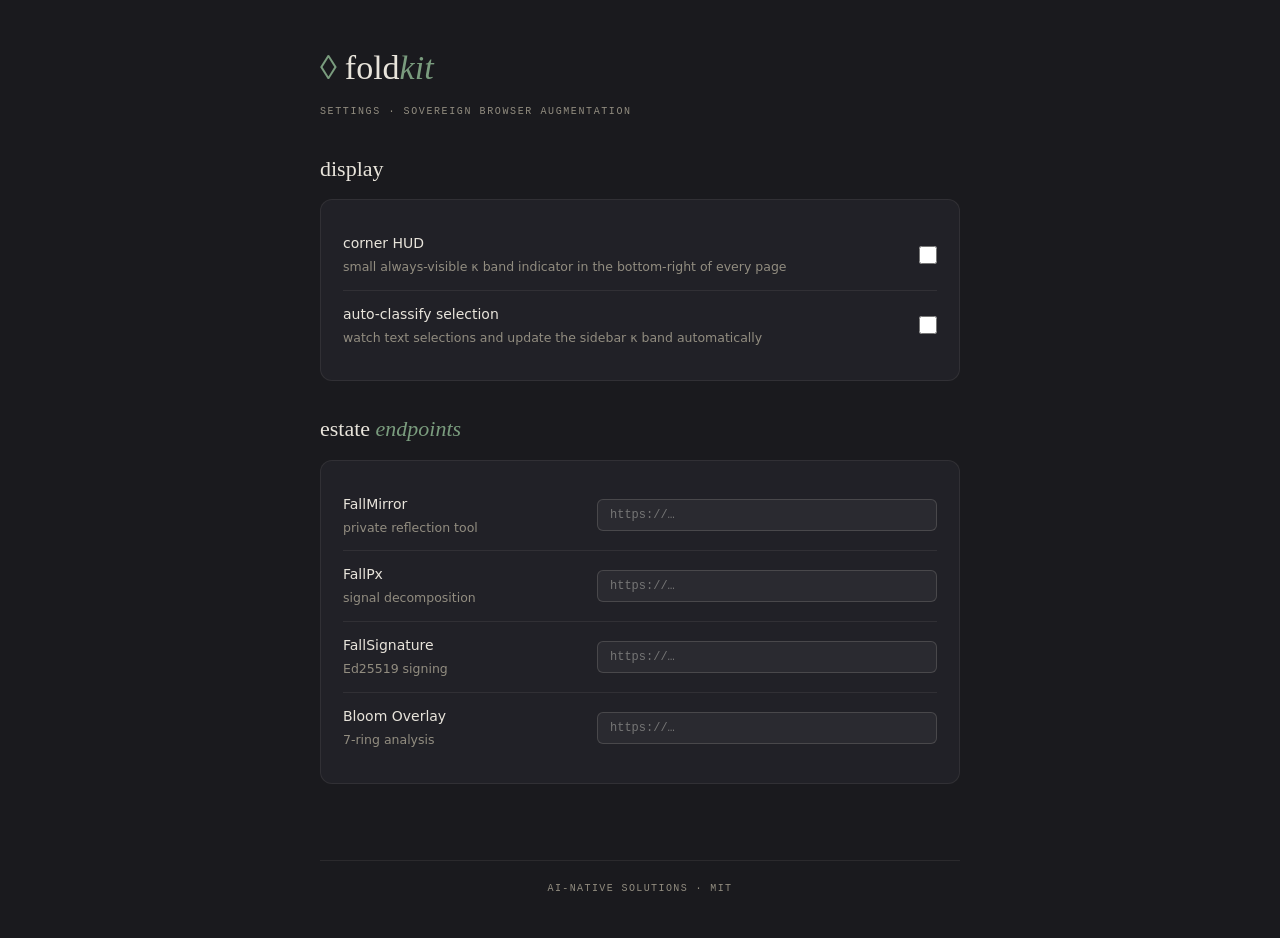
<file: options.html>
<!doctype html>
<html>
<head>
<meta charset="utf-8">
<title>foldkit · settings</title>
<style>
:root {
  --void: #1a1a1e; --deep: #212127; --surface: #2a2a30;
  --line: rgba(232,228,219,0.08); --line2: rgba(232,228,219,0.16);
  --text: #e8e4db; --muted: #928d80; --sage: #7a9c7e;
  --sage-dim: rgba(122,156,126,0.14); --amber: #d4a052;
  --serif: 'Cormorant Garamond', Georgia, serif;
  --sans: 'Inter', -apple-system, system-ui, sans-serif;
  --mono: 'JetBrains Mono', monospace;
}
* { box-sizing: border-box; margin: 0; padding: 0; }
body {
  background: var(--void); color: var(--text);
  font-family: var(--sans); font-size: 14.5px; line-height: 1.65;
  padding: 40px 24px;
}
.wrap { max-width: 640px; margin: 0 auto; }
h1 {
  font-family: var(--serif); font-size: 34px; font-weight: 400;
  margin-bottom: 8px;
}
h1 .g { color: var(--sage); margin-right: 8px; }
h1 em { color: var(--sage); font-style: italic; }
.sub {
  font-family: var(--mono); font-size: 10px;
  color: var(--muted); letter-spacing: 0.16em; text-transform: uppercase;
  margin-bottom: 30px;
}
h2 {
  font-family: var(--serif); font-size: 22px; font-weight: 400;
  margin: 30px 0 12px; color: var(--text);
}
h2 em { color: var(--sage); font-style: italic; }
.card {
  background: var(--deep); border: 1px solid var(--line);
  border-radius: 12px; padding: 20px 22px; margin-bottom: 14px;
}
.row {
  display: flex; justify-content: space-between; align-items: center;
  padding: 12px 0; border-bottom: 1px solid var(--line); gap: 14px;
}
.row:last-child { border-bottom: none; }
.row .label { color: var(--text); font-size: 14px; }
.row .desc { color: var(--muted); font-size: 12.5px; margin-top: 2px; }
input[type="checkbox"] { width: 18px; height: 18px; accent-color: var(--sage); cursor: pointer; }
input[type="url"] {
  background: var(--surface); border: 1px solid var(--line2);
  color: var(--text); padding: 8px 12px; border-radius: 6px;
  font-family: var(--mono); font-size: 12px; width: 340px;
}
input[type="url"]:focus { border-color: var(--sage); outline: none; }
.status {
  font-family: var(--mono); font-size: 10px;
  color: var(--sage); letter-spacing: 0.14em; text-transform: uppercase;
  margin-top: 20px; text-align: center; opacity: 0; transition: opacity 0.3s;
}
.status.on { opacity: 1; }
.foot {
  margin-top: 40px; padding-top: 20px; border-top: 1px solid var(--line);
  font-family: var(--mono); font-size: 10px; color: var(--muted);
  letter-spacing: 0.14em; text-transform: uppercase; text-align: center;
}
</style>
</head>
<body>
<div class="wrap">
  <h1><span class="g">◊</span>fold<em>kit</em></h1>
  <div class="sub">settings · sovereign browser augmentation</div>

  <h2>display</h2>
  <div class="card">
    <div class="row">
      <div>
        <div class="label">corner HUD</div>
        <div class="desc">small always-visible κ band indicator in the bottom-right of every page</div>
      </div>
      <input type="checkbox" id="hudVisible">
    </div>
    <div class="row">
      <div>
        <div class="label">auto-classify selection</div>
        <div class="desc">watch text selections and update the sidebar κ band automatically</div>
      </div>
      <input type="checkbox" id="autoClassify">
    </div>
  </div>

  <h2>estate <em>endpoints</em></h2>
  <div class="card">
    <div class="row">
      <div>
        <div class="label">FallMirror</div>
        <div class="desc">private reflection tool</div>
      </div>
      <input type="url" id="url-mirror" placeholder="https://…">
    </div>
    <div class="row">
      <div>
        <div class="label">FallPx</div>
        <div class="desc">signal decomposition</div>
      </div>
      <input type="url" id="url-px" placeholder="https://…">
    </div>
    <div class="row">
      <div>
        <div class="label">FallSignature</div>
        <div class="desc">Ed25519 signing</div>
      </div>
      <input type="url" id="url-sig" placeholder="https://…">
    </div>
    <div class="row">
      <div>
        <div class="label">Bloom Overlay</div>
        <div class="desc">7-ring analysis</div>
      </div>
      <input type="url" id="url-bloom" placeholder="https://…">
    </div>
  </div>

  <div class="status" id="status">saved</div>

  <div class="foot">ai-native solutions · MIT</div>
</div>
<script src="options.js"></script>
</body>
</html>
</file>
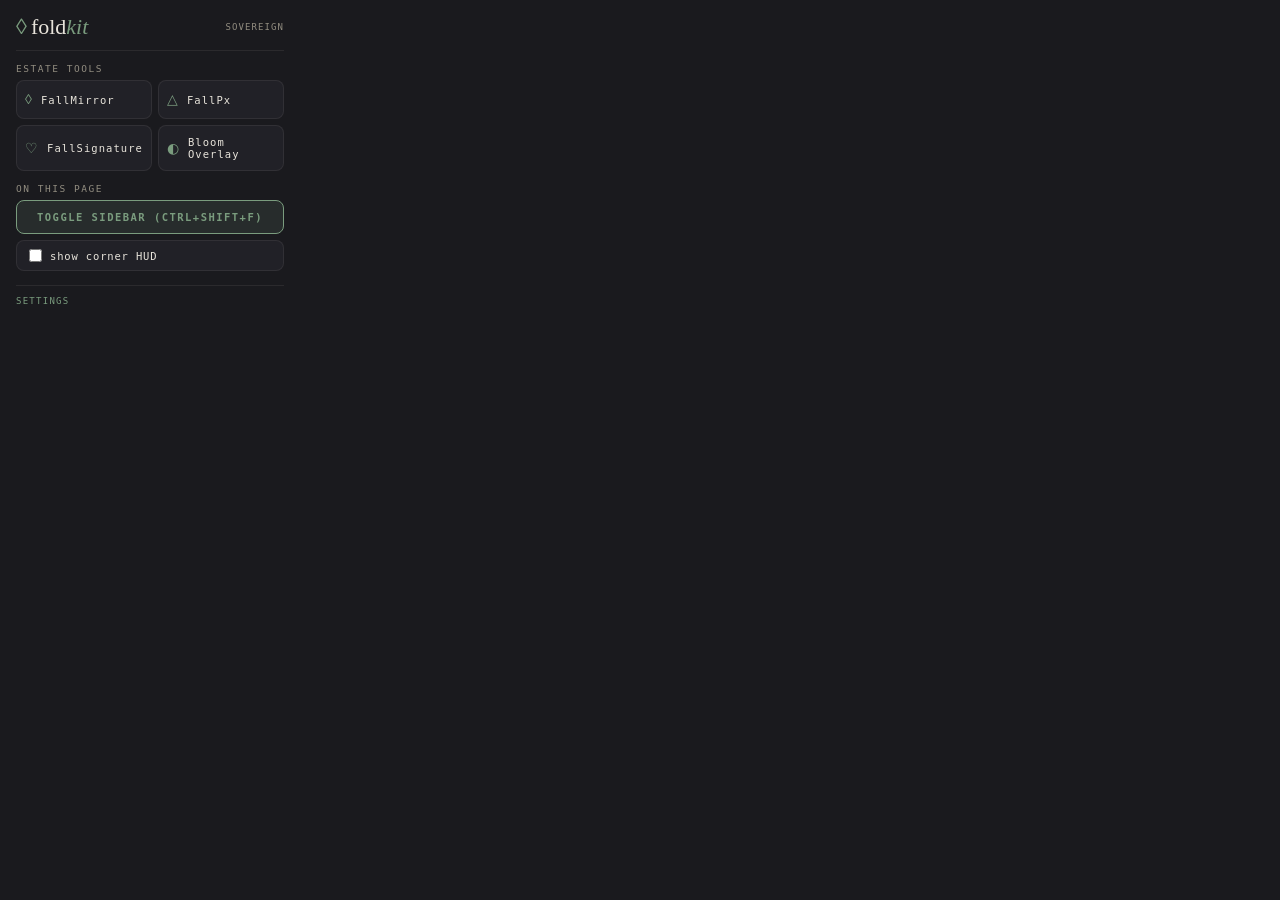
<file: popup.html>
<!doctype html>
<html>
<head>
<meta charset="utf-8">
<link rel="stylesheet" href="popup.css">
</head>
<body>
<div class="head">
  <div class="brand"><span class="glyph">◊</span>fold<em>kit</em></div>
  <div class="tag">sovereign</div>
</div>

<h3>estate tools</h3>
<div class="grid">
  <button class="tool" data-tool="mirror"><span class="g">◊</span>FallMirror</button>
  <button class="tool" data-tool="px"><span class="g">△</span>FallPx</button>
  <button class="tool" data-tool="sig"><span class="g">♡</span>FallSignature</button>
  <button class="tool" data-tool="bloom"><span class="g">◐</span>Bloom Overlay</button>
</div>

<h3>on this page</h3>
<div class="row">
  <button id="toggle-sb" class="wide">toggle sidebar (Ctrl+Shift+F)</button>
</div>
<div class="row">
  <label class="switch">
    <input type="checkbox" id="hud"> <span>show corner HUD</span>
  </label>
</div>

<div class="foot">
  <a href="#" id="opts">settings</a>
  <span></span>
</div>
<script src="popup.js"></script>
</body>
</html>
</file>
<file: popup.css>
:root {
  --void: #1a1a1e;
  --deep: #212127;
  --surface: #2a2a30;
  --line: rgba(232,228,219,0.08);
  --line2: rgba(232,228,219,0.16);
  --text: #e8e4db;
  --muted: #928d80;
  --sage: #7a9c7e;
  --sage-dim: rgba(122,156,126,0.14);
  --amber: #d4a052;
  --serif: 'Cormorant Garamond', Georgia, serif;
  --sans: 'Inter', -apple-system, system-ui, sans-serif;
  --mono: 'JetBrains Mono', 'IBM Plex Mono', monospace;
}
* { box-sizing: border-box; margin: 0; padding: 0; }
body {
  width: 300px;
  background: var(--void);
  color: var(--text);
  font-family: var(--sans);
  font-size: 13px;
  padding: 14px 16px;
}
.head {
  display: flex; justify-content: space-between; align-items: center;
  padding-bottom: 10px; border-bottom: 1px solid var(--line);
  margin-bottom: 12px;
}
.brand {
  font-family: var(--serif);
  font-size: 22px;
}
.brand .glyph { color: var(--sage); margin-right: 4px; }
.brand em { color: var(--sage); font-style: italic; }
.tag {
  font-family: var(--mono); font-size: 9px;
  color: var(--muted); letter-spacing: 0.12em; text-transform: uppercase;
}
h3 {
  font-family: var(--mono); font-size: 9.5px;
  color: var(--muted); letter-spacing: 0.16em; text-transform: uppercase;
  margin: 12px 0 6px; font-weight: 500;
}
.grid {
  display: grid; grid-template-columns: 1fr 1fr; gap: 6px;
}
.tool {
  background: var(--deep); color: var(--text);
  border: 1px solid var(--line); border-radius: 8px;
  padding: 10px 8px; font-family: var(--mono);
  font-size: 10.5px; letter-spacing: 0.1em;
  cursor: pointer; text-align: left;
  display: flex; align-items: center; gap: 8px;
}
.tool:hover { background: var(--sage-dim); color: var(--sage); border-color: var(--sage); }
.tool .g { color: var(--sage); font-size: 14px; font-family: var(--serif); }
.row { margin-top: 6px; }
.wide {
  width: 100%; background: var(--sage-dim); color: var(--sage);
  border: 1px solid var(--sage); border-radius: 8px;
  padding: 10px; font-family: var(--mono);
  font-size: 10.5px; letter-spacing: 0.14em; text-transform: uppercase;
  cursor: pointer; font-weight: 600;
}
.wide:hover { background: var(--sage); color: var(--void); }
.switch {
  display: flex; align-items: center; gap: 8px;
  background: var(--deep); border: 1px solid var(--line);
  border-radius: 8px; padding: 8px 12px; cursor: pointer;
  font-family: var(--mono); font-size: 10.5px; color: var(--text);
  letter-spacing: 0.08em;
}
.switch input { accent-color: var(--sage); }
.foot {
  margin-top: 14px; padding-top: 10px;
  border-top: 1px solid var(--line);
  display: flex; justify-content: space-between; align-items: center;
  font-family: var(--mono); font-size: 9px;
  color: var(--muted); letter-spacing: 0.14em; text-transform: uppercase;
}
.foot a { color: var(--sage); text-decoration: none; }
.foot a:hover { color: var(--amber); }
</file>
